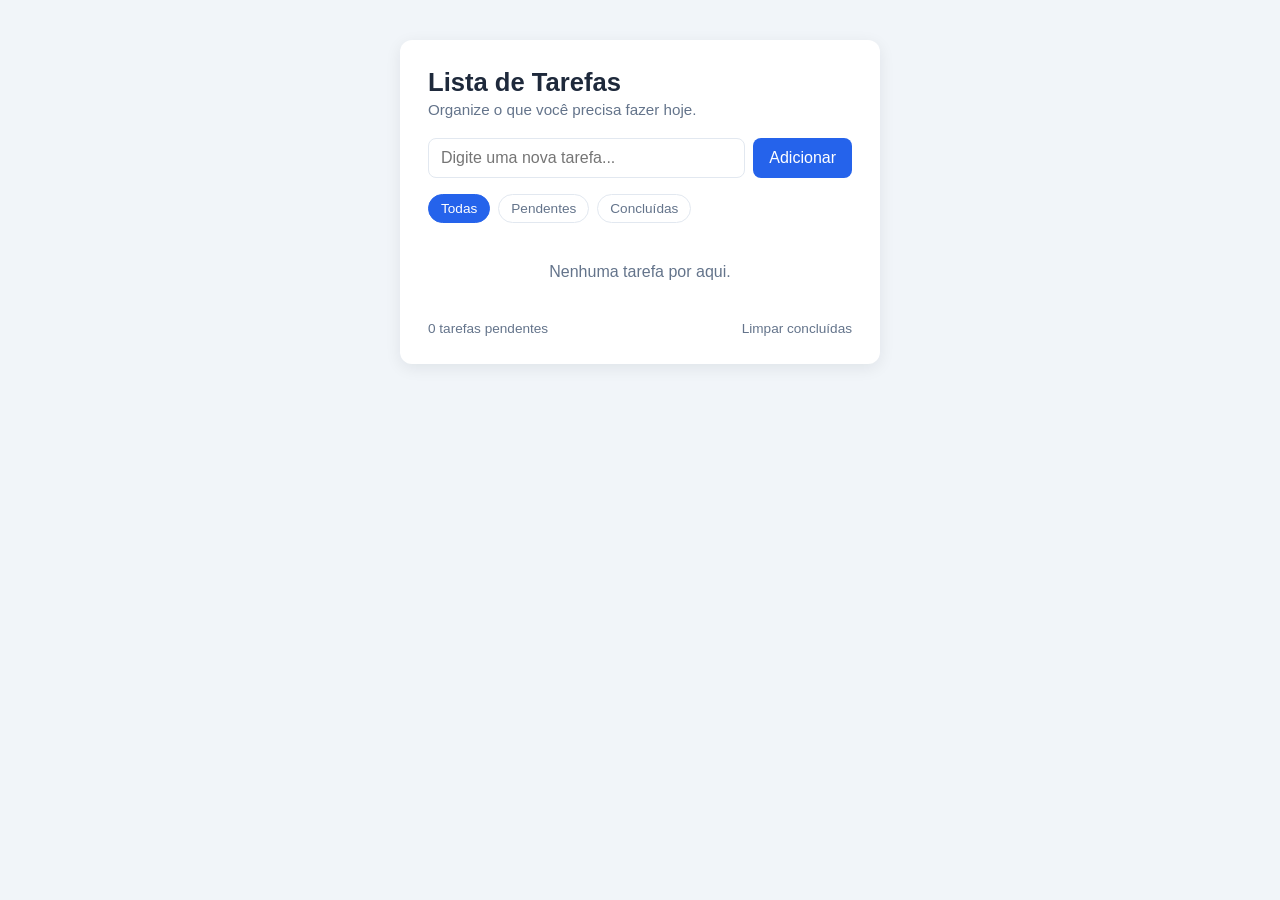
<file: Lista de Tarefas/index.html>
<!DOCTYPE html>
<html lang="pt-BR">
<head>
  <meta charset="UTF-8">
  <meta name="viewport" content="width=device-width, initial-scale=1.0">
  <title>Lista de Tarefas</title>
  <link rel="stylesheet" href="style.css">
</head>
<body>
  <main class="container">
    <h1>Lista de Tarefas</h1>
    <p class="subtitulo">Organize o que você precisa fazer hoje.</p>

    <form id="form-tarefa" class="form">
      <input type="text" id="input-tarefa" placeholder="Digite uma nova tarefa..." maxlength="80" autocomplete="off" required>
      <button type="submit">Adicionar</button>
    </form>

    <div class="filtros">
      <button class="filtro ativo" data-filtro="todas">Todas</button>
      <button class="filtro" data-filtro="pendentes">Pendentes</button>
      <button class="filtro" data-filtro="concluidas">Concluídas</button>
    </div>

    <ul id="lista" class="lista"></ul>

    <p id="vazio" class="vazio" hidden>Nenhuma tarefa por aqui.</p>

    <footer class="rodape">
      <span id="contador">0 tarefas pendentes</span>
      <button id="limpar" class="limpar">Limpar concluídas</button>
    </footer>
  </main>

  <script src="script.js"></script>
</body>
</html>
</file>
<file: Lista de Tarefas/style.css>
*{
  box-sizing: border-box;
  margin: 0;
  padding: 0;
}

:root {
  --fundo: #f1f5f9;
  --card: #ffffff;
  --texto: #1e293b;
  --texto-suave: #64748b;
  --principal: #2563eb;
  --principal-escuro: #1d4ed8;
  --borda: #e2e8f0;
  --perigo: #dc2626;
}

body {
  font-family: "Segoe UI", Roboto, Arial, sans-serif;
  background-color: var(--fundo);
  color: var(--texto);
  min-height: 100vh;
  display: flex;
  justify-content: center;
  padding: 40px 16px;
}

.container {
  background-color: var(--card);
  width: 100%;
  max-width: 480px;
  height: fit-content;
  padding: 28px;
  border-radius: 12px;
  box-shadow: 0 4px 16px rgba(15, 23, 42, 0.08);
}

h1 {
  font-size: 1.6rem;
}

.subtitulo {
  color: var(--texto-suave);
  margin: 4px 0 20px;
  font-size: 0.95rem;
}

.form {
  display: flex;
  gap: 8px;
  margin-bottom: 16px;
}

.form input {
  flex: 1;
  padding: 10px 12px;
  border: 1px solid var(--borda);
  border-radius: 8px;
  font-size: 1rem;
}

.form input:focus {
  outline: 2px solid var(--principal);
  border-color: transparent;
}

.form button {
  background-color: var(--principal);
  color: white;
  border: none;
  padding: 10px 16px;
  border-radius: 8px;
  font-size: 1rem;
  cursor: pointer;
}

.form button:hover {
  background-color: var(--principal-escuro);
}

.filtros {
  display: flex;
  gap: 8px;
  margin-bottom: 16px;
}

.filtro {
  background: none;
  border: 1px solid var(--borda);
  padding: 6px 12px;
  border-radius: 20px;
  cursor: pointer;
  color: var(--texto-suave);
  font-size: 0.85rem;
}

.filtro:hover {
  border-color: var(--principal);
}

.filtro.ativo {
  background-color: var(--principal);
  border-color: var(--principal);
  color: white;
}

.lista {
  list-style: none;
}

.item {
  display: flex;
  align-items: center;
  gap: 10px;
  padding: 12px 4px;
  border-bottom: 1px solid var(--borda);
}

.item input[type="checkbox"] {
  width: 18px;
  height: 18px;
  cursor: pointer;
  accent-color: var(--principal);
}

.item .texto {
  flex: 1;
  word-break: break-word;
}

.item.concluida .texto {
  text-decoration: line-through;
  color: var(--texto-suave);
}

.item .remover {
  background: none;
  border: none;
  color: var(--texto-suave);
  font-size: 1.3rem;
  cursor: pointer;
  line-height: 1;
}

.item .remover:hover {
  color: var(--perigo);
}

.vazio {
  text-align: center;
  color: var(--texto-suave);
  padding: 24px 0;
}

.rodape {
  display: flex;
  justify-content: space-between;
  align-items: center;
  margin-top: 16px;
  font-size: 0.85rem;
  color: var(--texto-suave);
}

.limpar {
  background: none;
  border: none;
  color: var(--texto-suave);
  cursor: pointer;
  font-size: 0.85rem;
}

.limpar:hover {
  color: var(--perigo);
  text-decoration: underline;
}

button:focus-visible {
  outline: 2px solid var(--principal);
  outline-offset: 2px;
}
</file>
